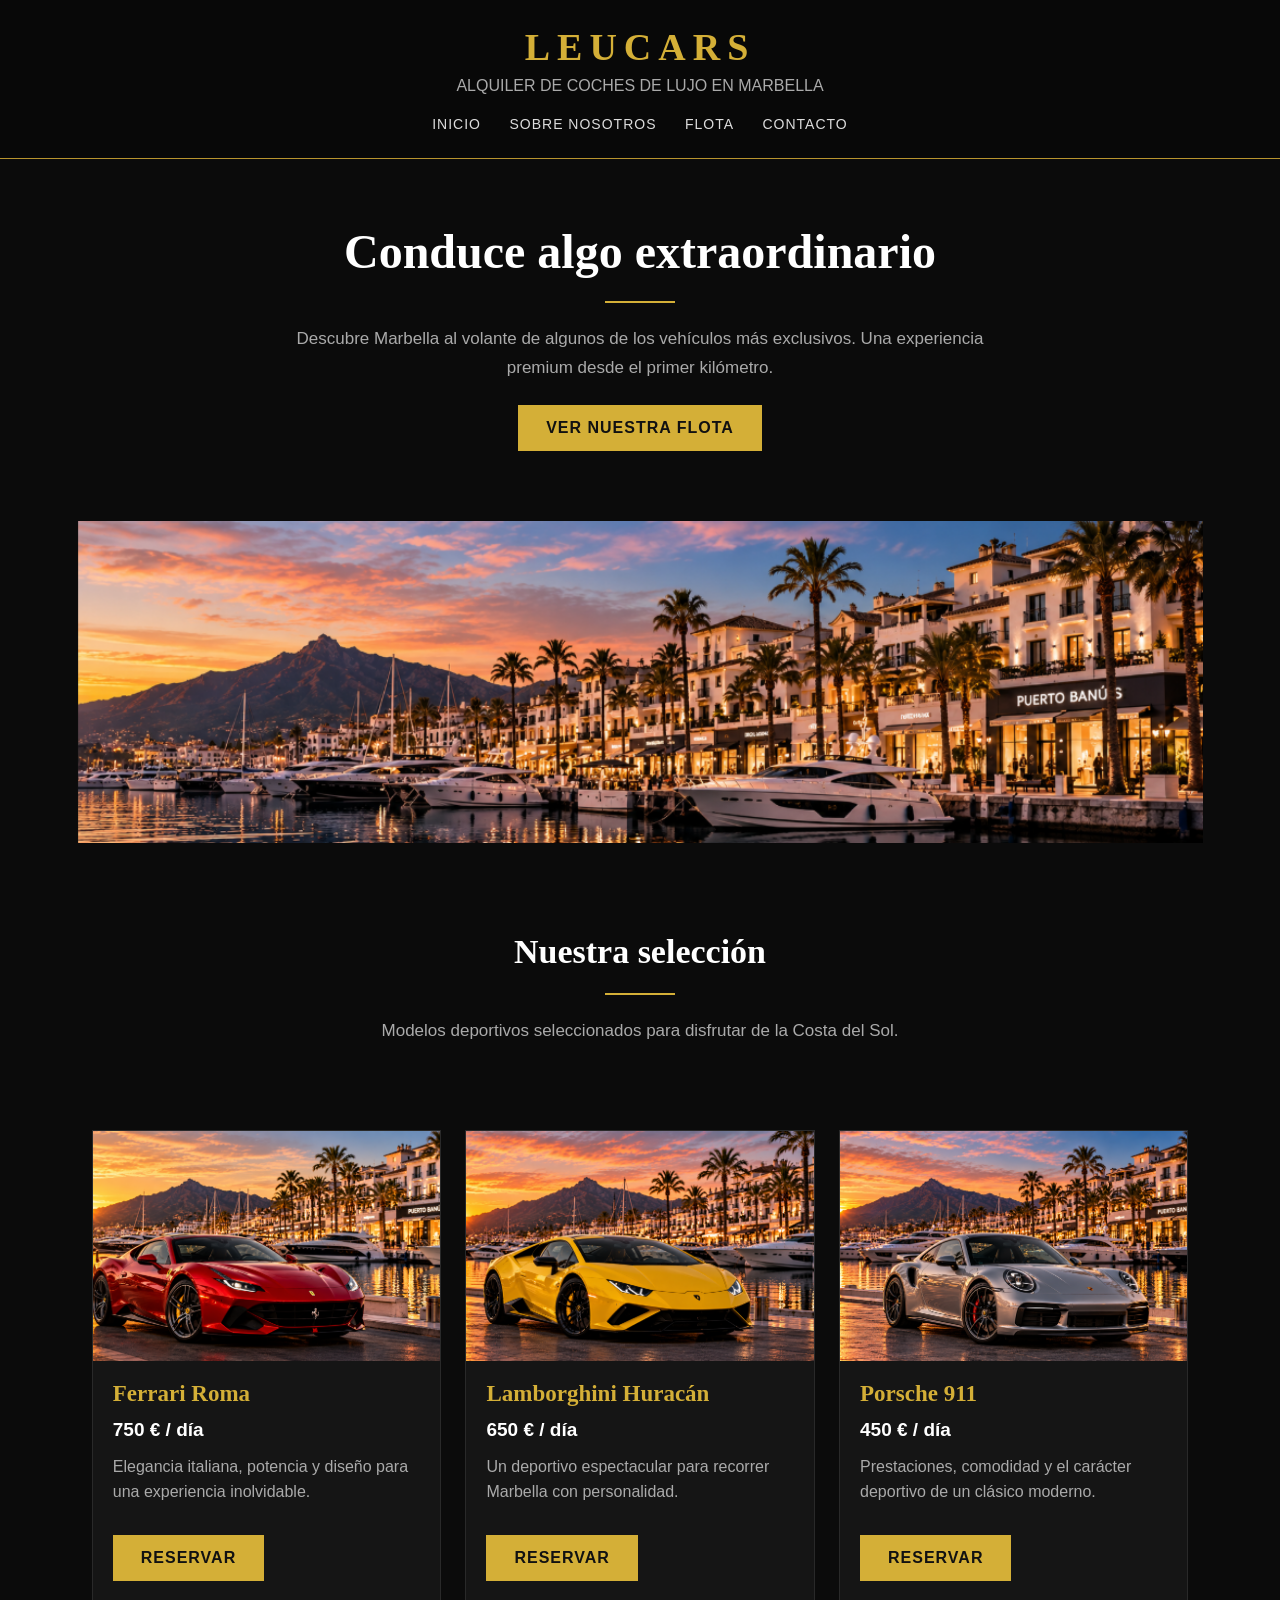
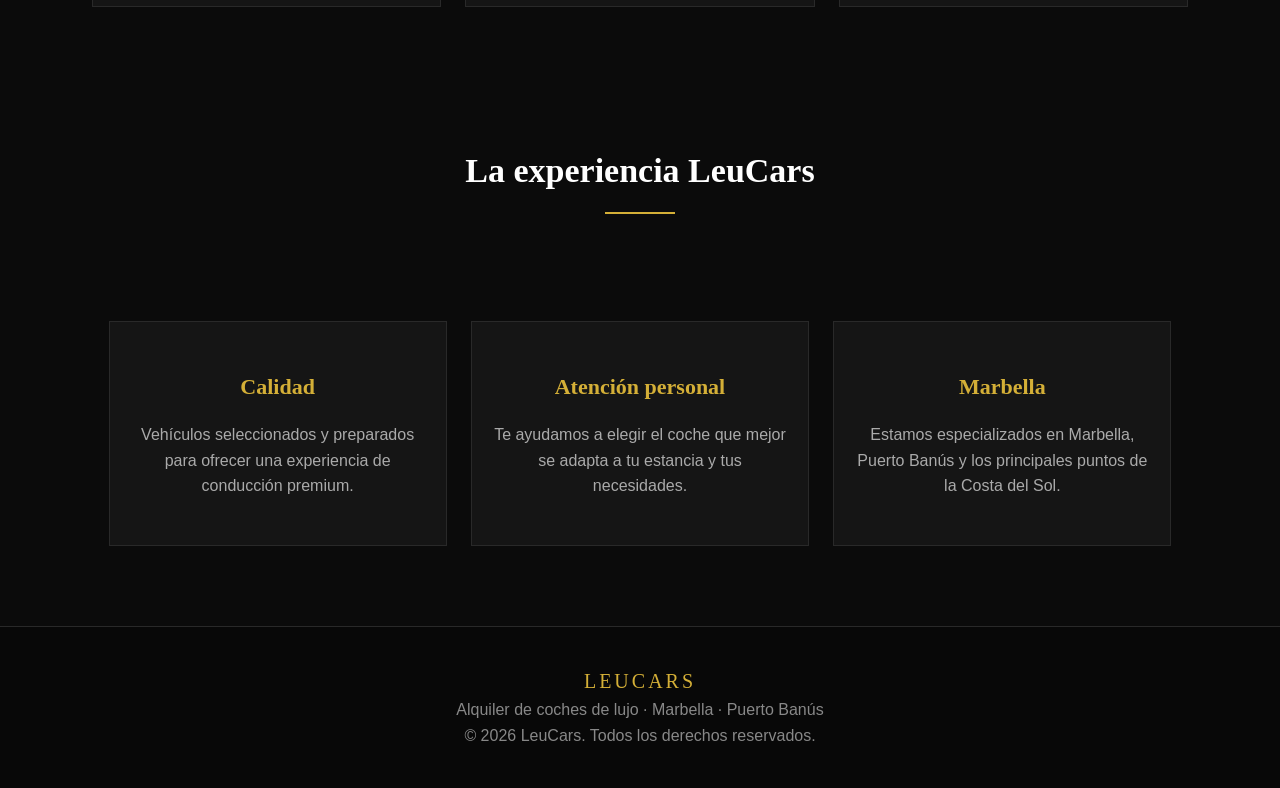
<file: index.html>
<!DOCTYPE html>

<head>
    <meta charset="UTF-8">
    <meta name="viewport" content="width=device-width, initial-scale=1.0">
    <title>LeuCars | Alquiler de coches de lujo en Marbella</title>
    <meta name="description" content="LeuCars ofrece alquiler de coches deportivos y de lujo en Marbella y Puerto Banús.">
    <meta name="keywords" content="alquiler coches lujo Marbella, coches deportivos, Puerto Banús, LeuCars">
    <meta name="author" content="Manuel">
    <link rel="stylesheet" href="style.css">
</head>

<body>

    <header>
        <div class="logo">LEUCARS</div>
        <p>ALQUILER DE COCHES DE LUJO EN MARBELLA</p>

        <div class="menu">
            <a href="index.html">INICIO</a>
            <a href="../about/index.html">SOBRE NOSOTROS</a>
            <a href="../services/index.html">FLOTA</a>
            <a href="../contact/index.html">CONTACTO</a>
        </div>
    </header>

    <main>

        <div class="titulo">
            <h1>Conduce algo extraordinario</h1>
            <div class="linea"></div>
            <p>
                Descubre Marbella al volante de algunos de los vehículos
                más exclusivos. Una experiencia premium desde el primer kilómetro.
            </p>
            <a class="boton" href="../services/index.html">VER NUESTRA FLOTA</a>
        </div>

        <img class="imagen-principal" src="imagenes/marbella.png" alt="Puerto Banús en Marbella">

        <div class="titulo">
            <h2>Nuestra selección</h2>
            <div class="linea"></div>
            <p>Modelos deportivos seleccionados para disfrutar de la Costa del Sol.</p>
        </div>

        <div class="flotas">

            <div class="coche">
                <img src="imagenes/coche1.png" alt="Ferrari en Puerto Banús">
                <h3>Ferrari Roma</h3>
                <p class="precio">750 € / día</p>
                <p>Elegancia italiana, potencia y diseño para una experiencia inolvidable.</p>
                <a class="boton" href="../contact/index.html">RESERVAR</a>
            </div>

            <div class="coche">
                <img src="imagenes/coche2.png" alt="Lamborghini en Puerto Banús">
                <h3>Lamborghini Huracán</h3>
                <p class="precio">650 € / día</p>
                <p>Un deportivo espectacular para recorrer Marbella con personalidad.</p>
                <a class="boton" href="../contact/index.html">RESERVAR</a>
            </div>

            <div class="coche">
                <img src="imagenes/coche3.png" alt="Porsche en Puerto Banús">
                <h3>Porsche 911</h3>
                <p class="precio">450 € / día</p>
                <p>Prestaciones, comodidad y el carácter deportivo de un clásico moderno.</p>
                <a class="boton" href="../contact/index.html">RESERVAR</a>
            </div>

        </div>

        <div class="titulo">
            <h2>La experiencia LeuCars</h2>
            <div class="linea"></div>
        </div>

        <div class="cajas">

            <div class="caja">
                <h3>Calidad</h3>
                <p>Vehículos seleccionados y preparados para ofrecer una experiencia de conducción premium.</p>
            </div>

            <div class="caja">
                <h3>Atención personal</h3>
                <p>Te ayudamos a elegir el coche que mejor se adapta a tu estancia y tus necesidades.</p>
            </div>

            <div class="caja">
                <h3>Marbella</h3>
                <p>Estamos especializados en Marbella, Puerto Banús y los principales puntos de la Costa del Sol.</p>
            </div>

        </div>

    </main>

    <footer>
        <p class="marca">LEUCARS</p>
        <p>Alquiler de coches de lujo · Marbella · Puerto Banús</p>
        <p>© 2026 LeuCars. Todos los derechos reservados.</p>
    </footer>

</body>

</html>
</file>
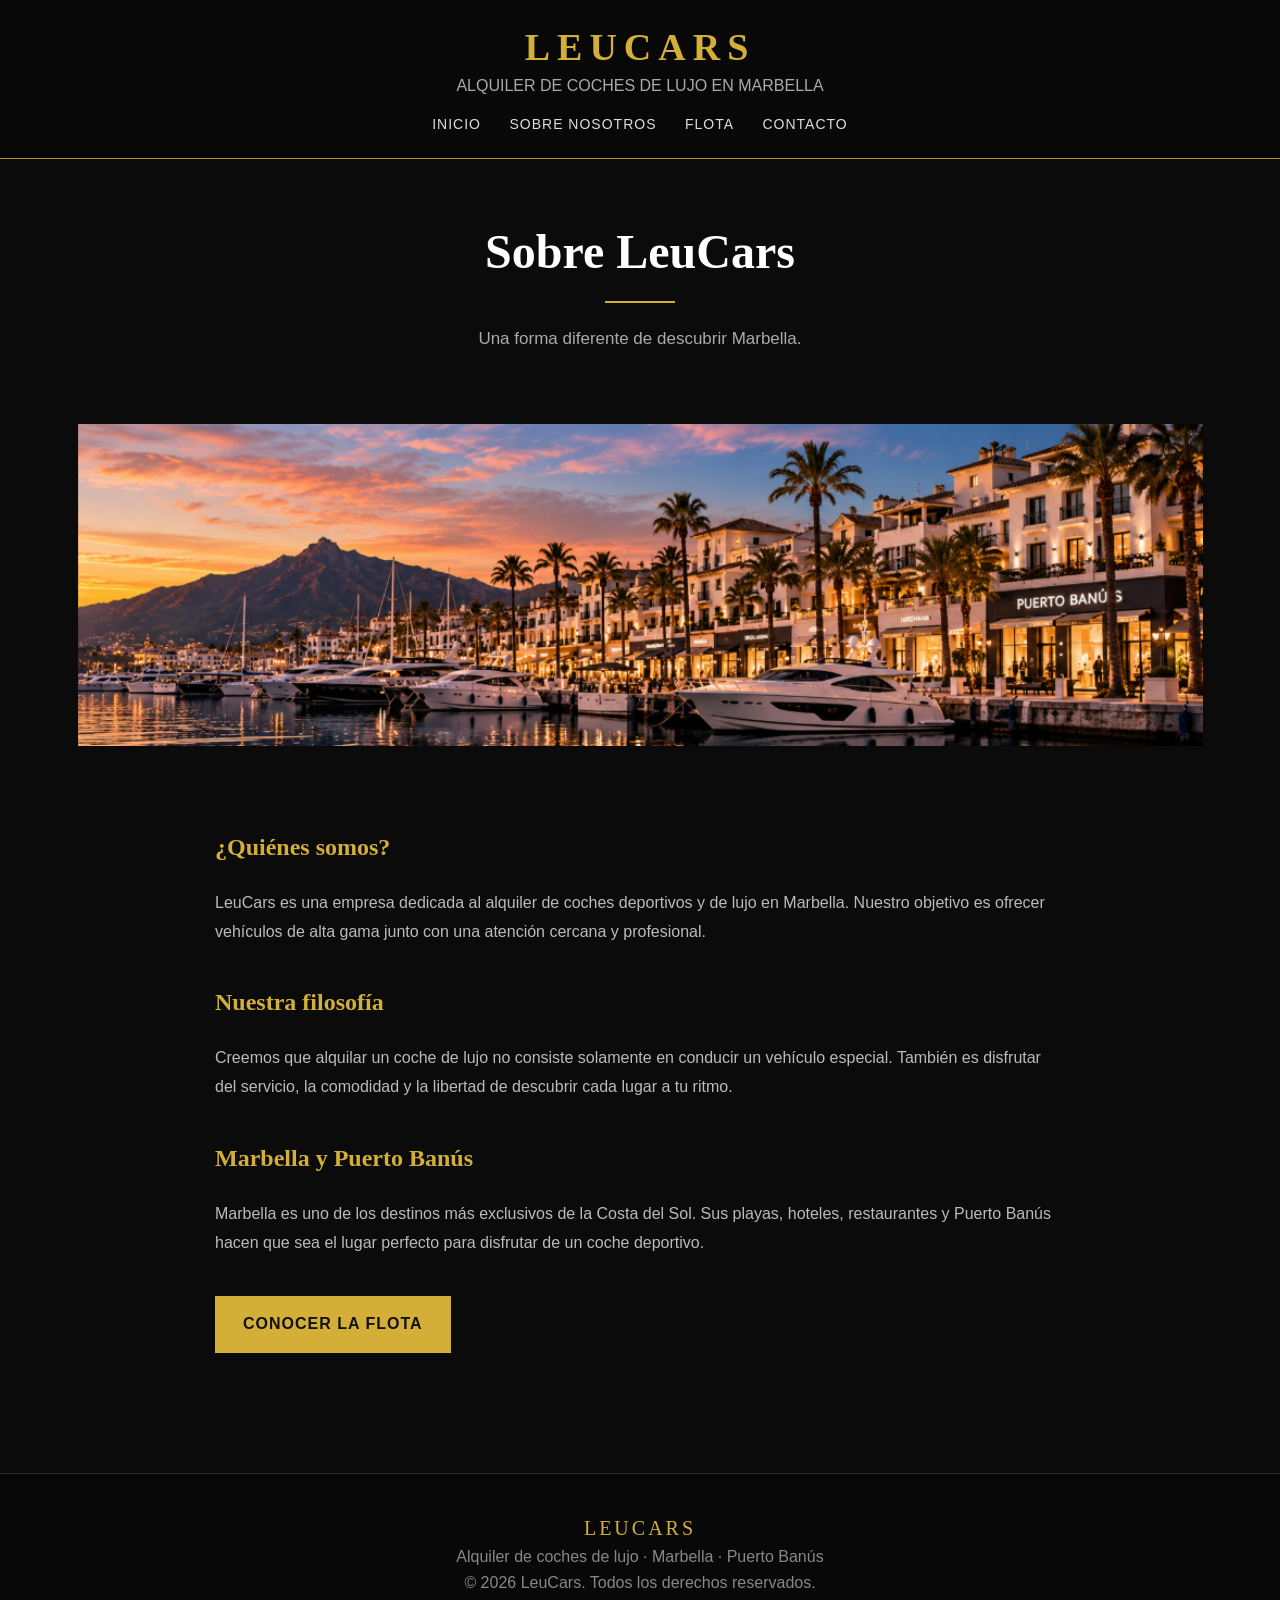
<file: about/index.html>
<!DOCTYPE html>

<head>
    <meta charset="UTF-8">
    <meta name="viewport" content="width=device-width, initial-scale=1.0">
    <title>LeuCars | Sobre nosotros</title>
    <meta name="description" content="Conoce LeuCars, empresa especializada en alquiler de coches de lujo en Marbella.">
    <meta name="keywords" content="LeuCars, Marbella, alquiler coches lujo, Puerto Banús">
    <meta name="author" content="Manuel">
    <link rel="stylesheet" href="../style.css">
</head>

<body>

    <header>
        <div class="logo">LEUCARS</div>
        <p>ALQUILER DE COCHES DE LUJO EN MARBELLA</p>

        <div class="menu">
            <a href="../index.html">INICIO</a>
            <a href="../about/index.html">SOBRE NOSOTROS</a>
            <a href="../services/index.html">FLOTA</a>
            <a href="../contact/index.html">CONTACTO</a>
        </div>
    </header>

    <main>

        <div class="titulo">
            <h1>Sobre LeuCars</h1>
            <div class="linea"></div>
            <p>Una forma diferente de descubrir Marbella.</p>
        </div>

        <img class="imagen-principal" src="../imagenes/marbella.png" alt="Puerto Banús y Marbella">

        <div class="texto">

            <h2>¿Quiénes somos?</h2>
            <p>
                LeuCars es una empresa dedicada al alquiler de coches deportivos
                y de lujo en Marbella. Nuestro objetivo es ofrecer vehículos de
                alta gama junto con una atención cercana y profesional.
            </p>

            <h2>Nuestra filosofía</h2>
            <p>
                Creemos que alquilar un coche de lujo no consiste solamente en
                conducir un vehículo especial. También es disfrutar del servicio,
                la comodidad y la libertad de descubrir cada lugar a tu ritmo.
            </p>

            <h2>Marbella y Puerto Banús</h2>
            <p>
                Marbella es uno de los destinos más exclusivos de la Costa del Sol.
                Sus playas, hoteles, restaurantes y Puerto Banús hacen que sea el
                lugar perfecto para disfrutar de un coche deportivo.
            </p>

            <a class="boton" href="../services/index.html">CONOCER LA FLOTA</a>

        </div>

    </main>

    <footer>
        <p class="marca">LEUCARS</p>
        <p>Alquiler de coches de lujo · Marbella · Puerto Banús</p>
        <p>© 2026 LeuCars. Todos los derechos reservados.</p>
    </footer>

</body>

</html>
</file>
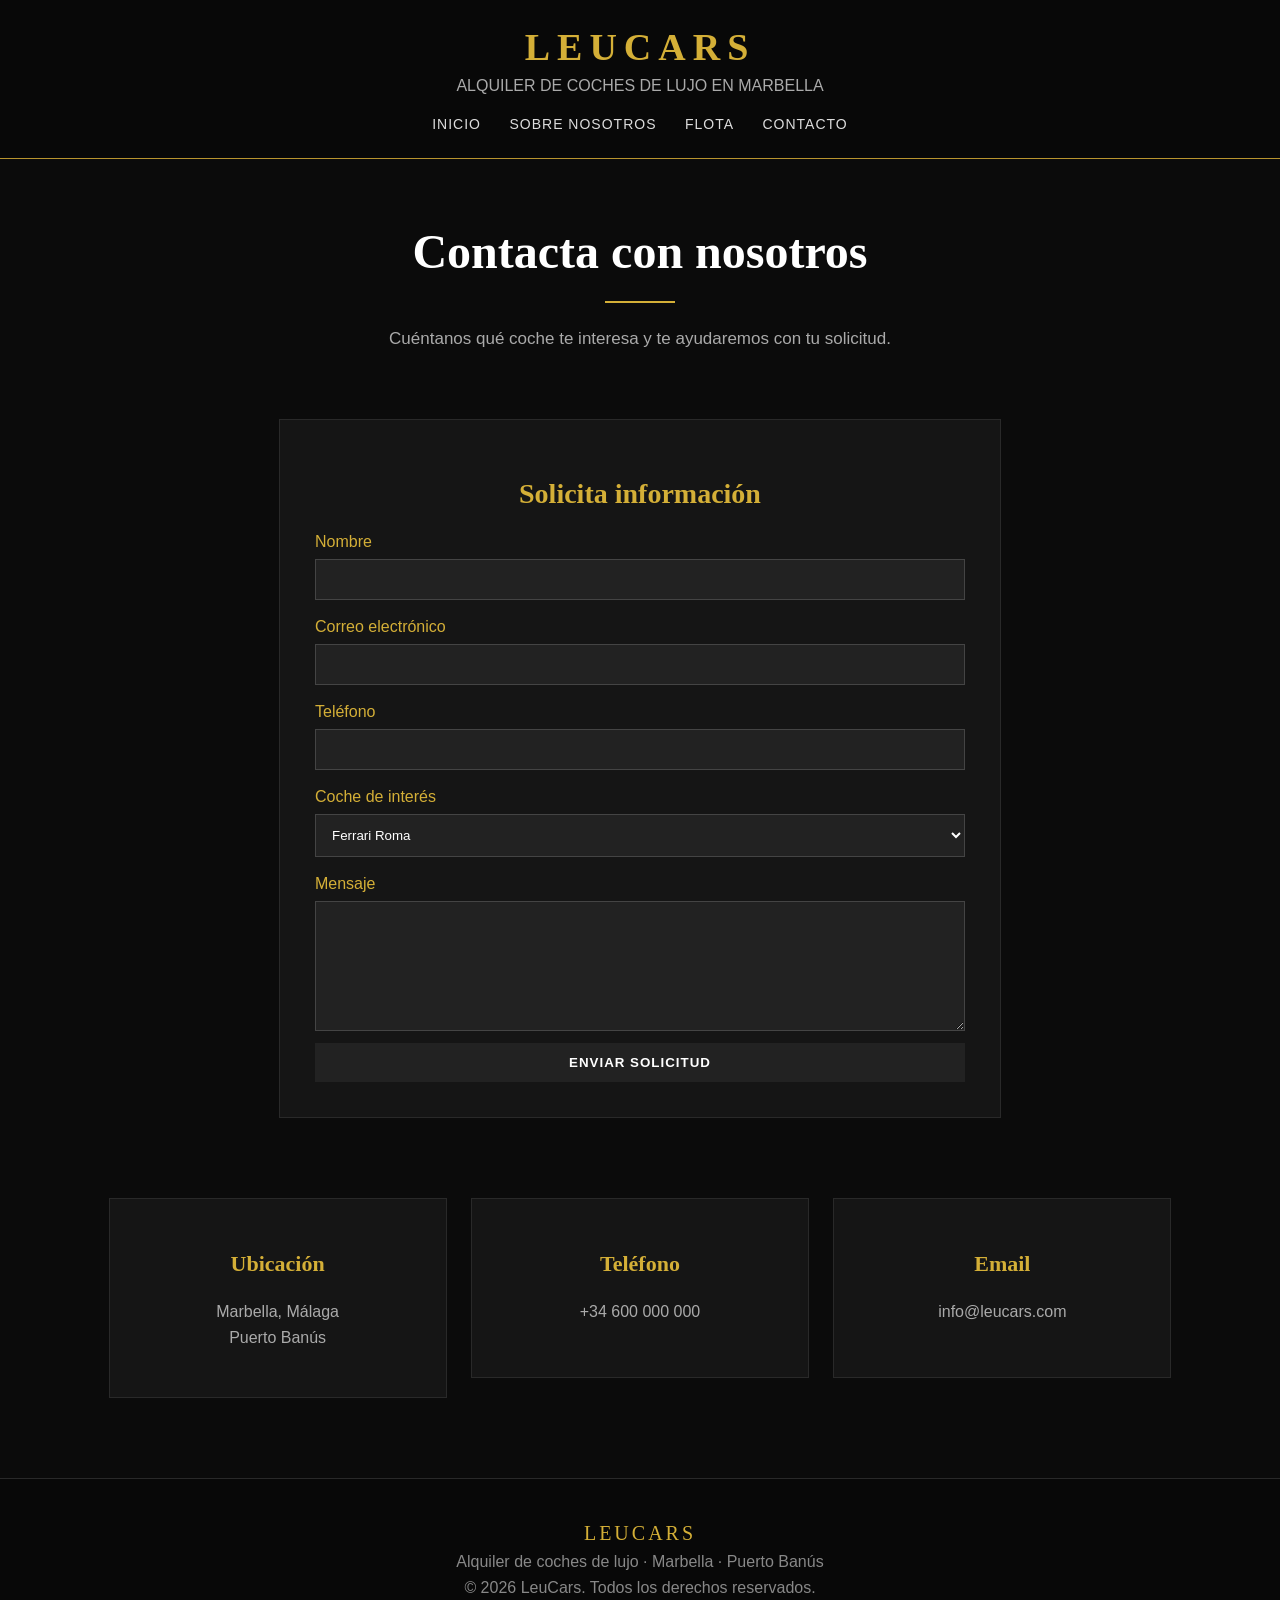
<file: contact/index.html>
<!DOCTYPE html>

<head>
    <meta charset="UTF-8">
    <meta name="viewport" content="width=device-width, initial-scale=1.0">
    <title>LeuCars | Contacto</title>
    <meta name="description"
        content="Contacta con LeuCars para solicitar información sobre el alquiler de nuestros vehículos.">
    <meta name="keywords" content="contacto LeuCars, reserva coche Marbella, alquiler coche lujo">
    <meta name="author" content="Manuel">
    <link rel="stylesheet" href="../style.css">
</head>

<body>

    <header>
        <div class="logo">LEUCARS</div>
        <p>ALQUILER DE COCHES DE LUJO EN MARBELLA</p>

        <div class="menu">
            <a href="../index.html">INICIO</a>
            <a href="../about/index.html">SOBRE NOSOTROS</a>
            <a href="../services/index.html">FLOTA</a>
            <a href="../contact/index.html">CONTACTO</a>
        </div>
    </header>

    <main>

        <div class="titulo">
            <h1>Contacta con nosotros</h1>
            <div class="linea"></div>
            <p>
                Cuéntanos qué coche te interesa y te ayudaremos con tu solicitud.
            </p>
        </div>

        <div class="formulario">
            <h2>Solicita información</h2>

            <form>
                <label for="nombre">Nombre</label>
                <input type="text" id="nombre" name="nombre">

                <label for="email">Correo electrónico</label>
                <input type="email" id="email" name="email">

                <label for="telefono">Teléfono</label>
                <input type="tel" id="telefono" name="telefono">

                <label for="coche">Coche de interés</label>
                <select id="coche" name="coche">
                    <option>Ferrari Roma</option>
                    <option>Lamborghini Huracán</option>
                    <option>Porsche 911</option>
                </select>

                <label for="mensaje">Mensaje</label>
                <textarea id="mensaje" name="mensaje"></textarea>

                <input class="boton" type="submit" value="ENVIAR SOLICITUD">
            </form>
        </div>

        <div class="cajas">

            <div class="caja">
                <h3>Ubicación</h3>
                <p>Marbella, Málaga<br>Puerto Banús</p>
            </div>

            <div class="caja">
                <h3>Teléfono</h3>
                <p>+34 600 000 000</p>
            </div>

            <div class="caja">
                <h3>Email</h3>
                <p>info@leucars.com</p>
            </div>

        </div>

    </main>

    <footer>
        <p class="marca">LEUCARS</p>
        <p>Alquiler de coches de lujo · Marbella · Puerto Banús</p>
        <p>© 2026 LeuCars. Todos los derechos reservados.</p>
    </footer>

</body>

</html>
</file>
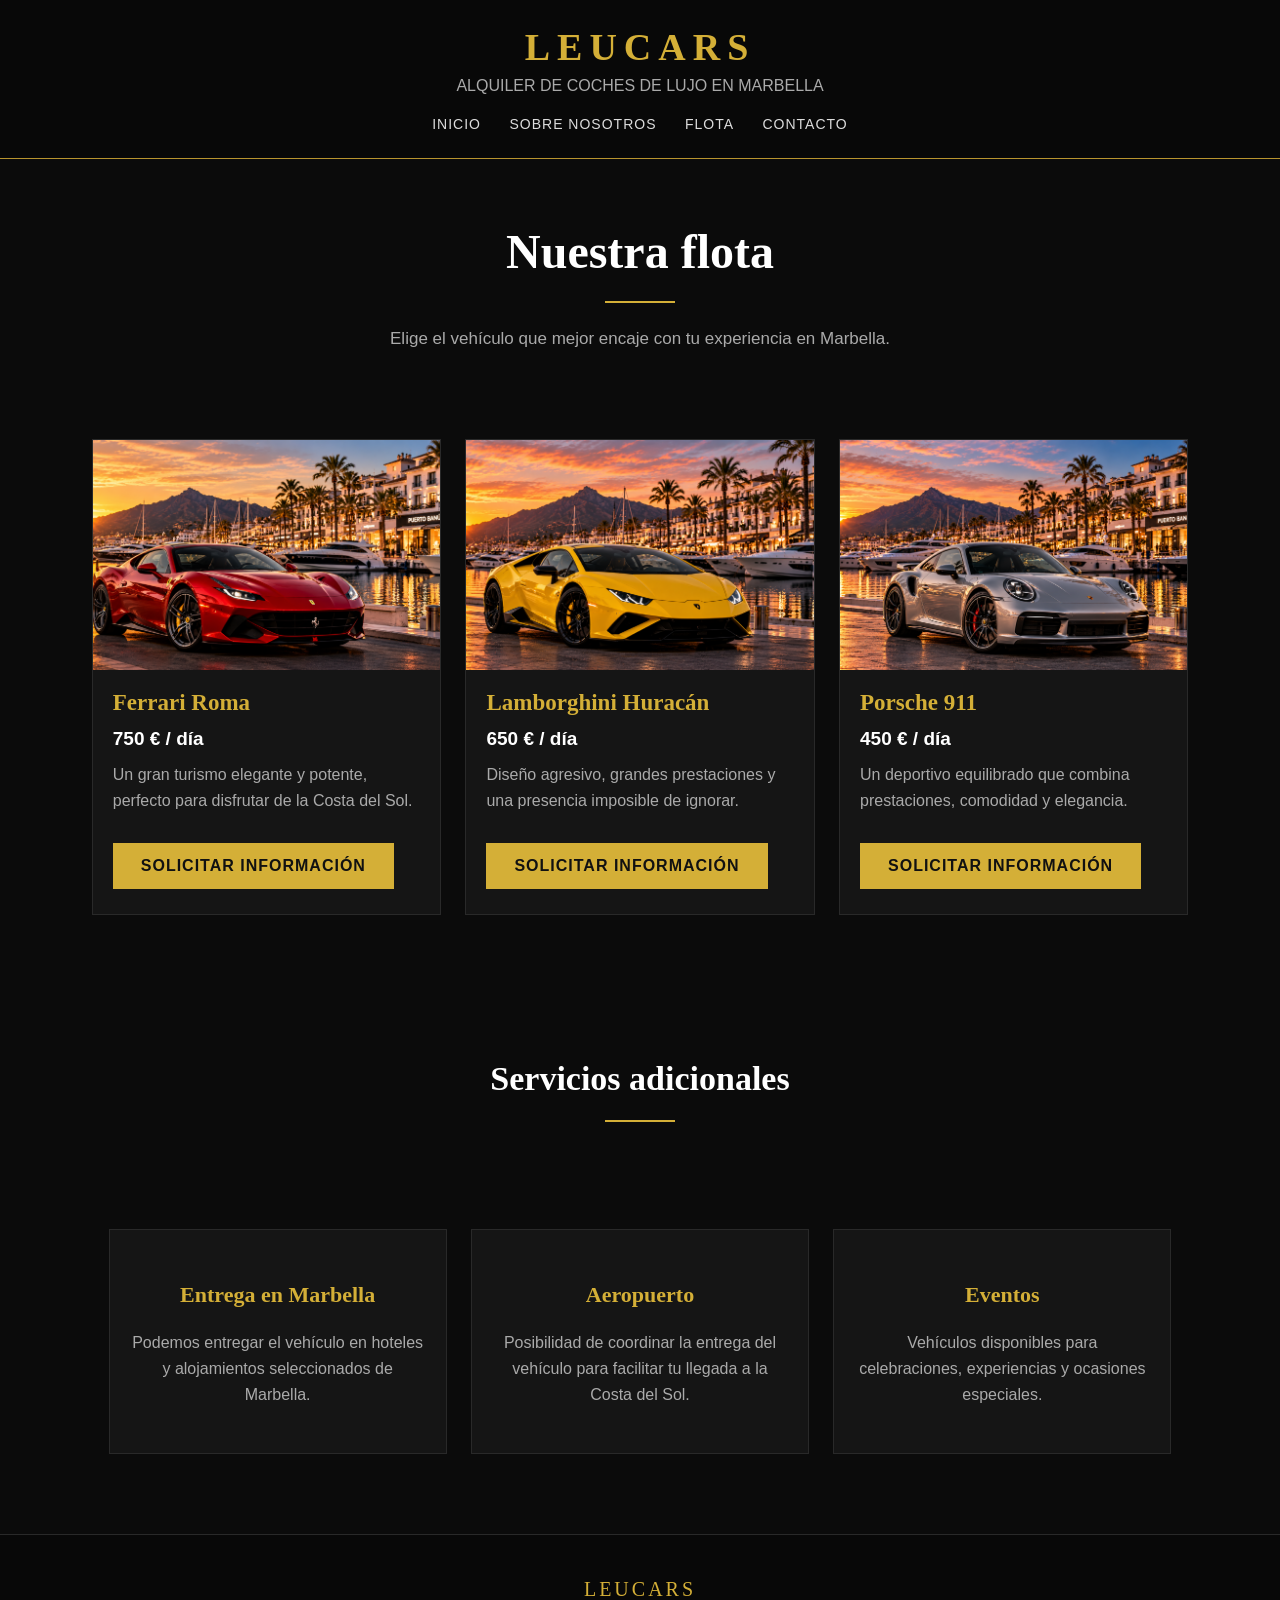
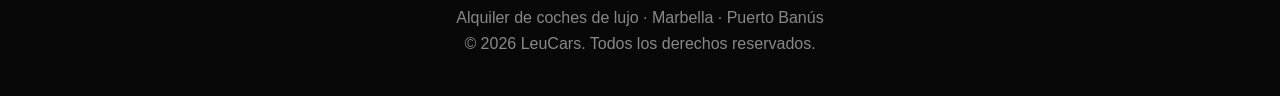
<file: services/index.html>
<!DOCTYPE html>

<head>
    <meta charset="UTF-8">
    <meta name="viewport" content="width=device-width, initial-scale=1.0">
    <title>LeuCars | Nuestra flota</title>
    <meta name="description" content="Consulta la flota de coches deportivos y de lujo de LeuCars en Marbella.">
    <meta name="description"
        content="LeuCars ofrece alquiler de coches deportivos y de lujo en Marbella y Puerto Banús.">
    <meta name="author" content="Manuel">
    <link rel="stylesheet" href="../style.css">
</head>

<body>

    <header>
        <div class="logo">LEUCARS</div>
        <p>ALQUILER DE COCHES DE LUJO EN MARBELLA</p>

        <div class="menu">
            <a href="../index.html">INICIO</a>
            <a href="../about/index.html">SOBRE NOSOTROS</a>
            <a href="../services/index.html">FLOTA</a>
            <a href="../contact/index.html">CONTACTO</a>
        </div>
    </header>

    <main>

        <div class="titulo">
            <h1>Nuestra flota</h1>
            <div class="linea"></div>
            <p>Elige el vehículo que mejor encaje con tu experiencia en Marbella.</p>
        </div>

        <div class="flotas">

            <div class="coche">
                <img src="../imagenes/coche1.png" alt="Ferrari Roma">
                <h3>Ferrari Roma</h3>
                <p class="precio">750 € / día</p>
                <p>Un gran turismo elegante y potente, perfecto para disfrutar de la Costa del Sol.</p>
                <a class="boton" href="../contact/index.html">SOLICITAR INFORMACIÓN</a>
            </div>

            <div class="coche">
                <img src="../imagenes/coche2.png" alt="Lamborghini Huracán">
                <h3>Lamborghini Huracán</h3>
                <p class="precio">650 € / día</p>
                <p>Diseño agresivo, grandes prestaciones y una presencia imposible de ignorar.</p>
                <a class="boton" href="../contact/index.html">SOLICITAR INFORMACIÓN</a>
            </div>

            <div class="coche">
                <img src="../imagenes/coche3.png" alt="Porsche 911">
                <h3>Porsche 911</h3>
                <p class="precio">450 € / día</p>
                <p>Un deportivo equilibrado que combina prestaciones, comodidad y elegancia.</p>
                <a class="boton" href="../contact/index.html">SOLICITAR INFORMACIÓN</a>
            </div>

        </div>

        <div class="titulo">
            <h2>Servicios adicionales</h2>
            <div class="linea"></div>
        </div>

        <div class="cajas">

            <div class="caja">
                <h3>Entrega en Marbella</h3>
                <p>Podemos entregar el vehículo en hoteles y alojamientos seleccionados de Marbella.</p>
            </div>

            <div class="caja">
                <h3>Aeropuerto</h3>
                <p>Posibilidad de coordinar la entrega del vehículo para facilitar tu llegada a la Costa del Sol.</p>
            </div>

            <div class="caja">
                <h3>Eventos</h3>
                <p>Vehículos disponibles para celebraciones, experiencias y ocasiones especiales.</p>
            </div>

        </div>

    </main>

    <footer>
        <p class="marca">LEUCARS</p>
        <p>Alquiler de coches de lujo · Marbella · Puerto Banús</p>
        <p>© 2026 LeuCars. Todos los derechos reservados.</p>
    </footer>

</body>

</html>
</file>
<file: style.css>
body {
    margin: 0;
    background-color: #0b0b0b;
    color: white;
    font-family: Arial, sans-serif;
}

/* CABECERA */

header {
    background-color: #080808;
    text-align: center;
    padding: 25px 15px;
    border-bottom: 1px solid #b8942e;
}

.logo {
    color: #d4af37;
    font-family: Georgia, serif;
    font-size: 38px;
    letter-spacing: 7px;
    font-weight: bold;
}

header p {
    color: #aaa;
    margin: 8px 0 20px;
}

.menu {
    margin-top: 15px;
}

.menu a {
    color: #ddd;
    text-decoration: none;
    margin: 0 12px;
    font-size: 14px;
    letter-spacing: 1px;
}

.menu a:hover {
    color: #d4af37;
}

/* CONTENIDO GENERAL */

main {
    width: 88%;
    max-width: 1200px;
    margin: auto;
}

.titulo {
    text-align: center;
    padding: 65px 10px 45px;
}

.titulo h1 {
    font-family: Georgia, serif;
    font-size: 48px;
    margin: 0 0 15px;
}

.titulo h2 {
    font-family: Georgia, serif;
    font-size: 34px;
    margin: 0 0 15px;
}

.titulo p {
    color: #aaa;
    font-size: 17px;
    line-height: 1.7;
    max-width: 750px;
    margin: auto;
}

/* LÍNEA DORADA */

.linea {
    width: 70px;
    height: 2px;
    background-color: #d4af37;
    margin: 22px auto;
}

/* IMAGEN PRINCIPAL */

.imagen-principal {
    width: 100%;
    max-height: 580px;
    object-fit: cover;
    display: block;
    margin: 25px auto;
}

/* BOTONES */

.boton {
    display: inline-block;
    background-color: #d4af37;
    color: #111;
    padding: 14px 28px;
    margin-top: 22px;
    text-decoration: none;
    font-weight: bold;
    letter-spacing: 1px;
}

.boton:hover {
    background-color: #f0cf63;
}

/* TARJETAS INFORMATIVAS */

.cajas {
    text-align: center;
    margin: 30px 0 70px;
}

.caja {
    display: inline-block;
    vertical-align: top;
    box-sizing: border-box;
    background-color: #151515;
    border: 1px solid #292929;
    width: 30%;
    min-height: 180px;
    margin: 10px;
    padding: 30px 22px;
}

.caja:hover {
    border-color: #d4af37;
}

.caja h3 {
    color: #d4af37;
    font-family: Georgia, serif;
    font-size: 22px;
}

.caja p {
    color: #aaa;
    line-height: 1.6;
}

/* TARJETAS DE COCHES */

.flotas {
    text-align: center;
    margin: 30px 0 70px;
}

.coche {
    display: inline-block;
    vertical-align: top;
    box-sizing: border-box;
    width: 31%;
    background-color: #151515;
    margin: 10px;
    border: 1px solid #292929;
    padding-bottom: 25px;
    text-align: left;
}

.coche:hover {
    border-color: #d4af37;
}

.coche img {
    width: 100%;
    height: 230px;
    object-fit: cover;
    display: block;
}

.coche h3 {
    color: #d4af37;
    font-family: Georgia, serif;
    font-size: 23px;
    margin: 20px 20px 8px;
}

.coche p {
    color: #aaa;
    line-height: 1.6;
    margin: 8px 20px;
}

.precio {
    color: white !important;
    font-size: 19px;
    font-weight: bold;
}

.coche .boton {
    margin-left: 20px;
}

/* TEXTOS DE SOBRE NOSOTROS */

.texto {
    max-width: 850px;
    margin: auto;
    padding: 20px 0 70px;
    line-height: 1.8;
}

.texto h2 {
    color: #d4af37;
    font-family: Georgia, serif;
    margin-top: 35px;
}

.texto p {
    color: #bbb;
}

/* FORMULARIO DE CONTACTO */

.formulario {
    max-width: 650px;
    margin: 20px auto 70px;
    background-color: #151515;
    border: 1px solid #292929;
    padding: 35px;
}

.formulario h2 {
    color: #d4af37;
    text-align: center;
    font-family: Georgia, serif;
    font-size: 28px;
}

.formulario label {
    display: block;
    color: #d4af37;
    margin-top: 18px;
}

.formulario input,
.formulario select,
.formulario textarea {
    width: 100%;
    padding: 12px;
    margin-top: 8px;
    box-sizing: border-box;
    background-color: #222;
    border: 1px solid #444;
    color: white;
    font-family: Arial, sans-serif;
}

.formulario textarea {
    height: 130px;
}

.formulario .boton {
    border: 0;
    cursor: pointer;
}

/* PIE DE PÁGINA */

footer {
    background-color: #080808;
    text-align: center;
    padding: 35px 15px;
    margin-top: 50px;
    border-top: 1px solid #292929;
}

footer p {
    color: #888;
    margin: 8px;
}

footer .marca {
    color: #d4af37;
    font-family: Georgia, serif;
    letter-spacing: 3px;
    font-size: 20px;
}

/* ADAPTACIÓN A PANTALLAS PEQUEÑAS */

@media (max-width: 800px) {
    main {
        width: 92%;
    }

    .coche,
    .caja {
        width: 90%;
        margin: 15px auto;
    }

    .menu a {
        display: inline-block;
        margin: 7px;
    }

    .titulo h1 {
        font-size: 36px;
    }
}
</file>
